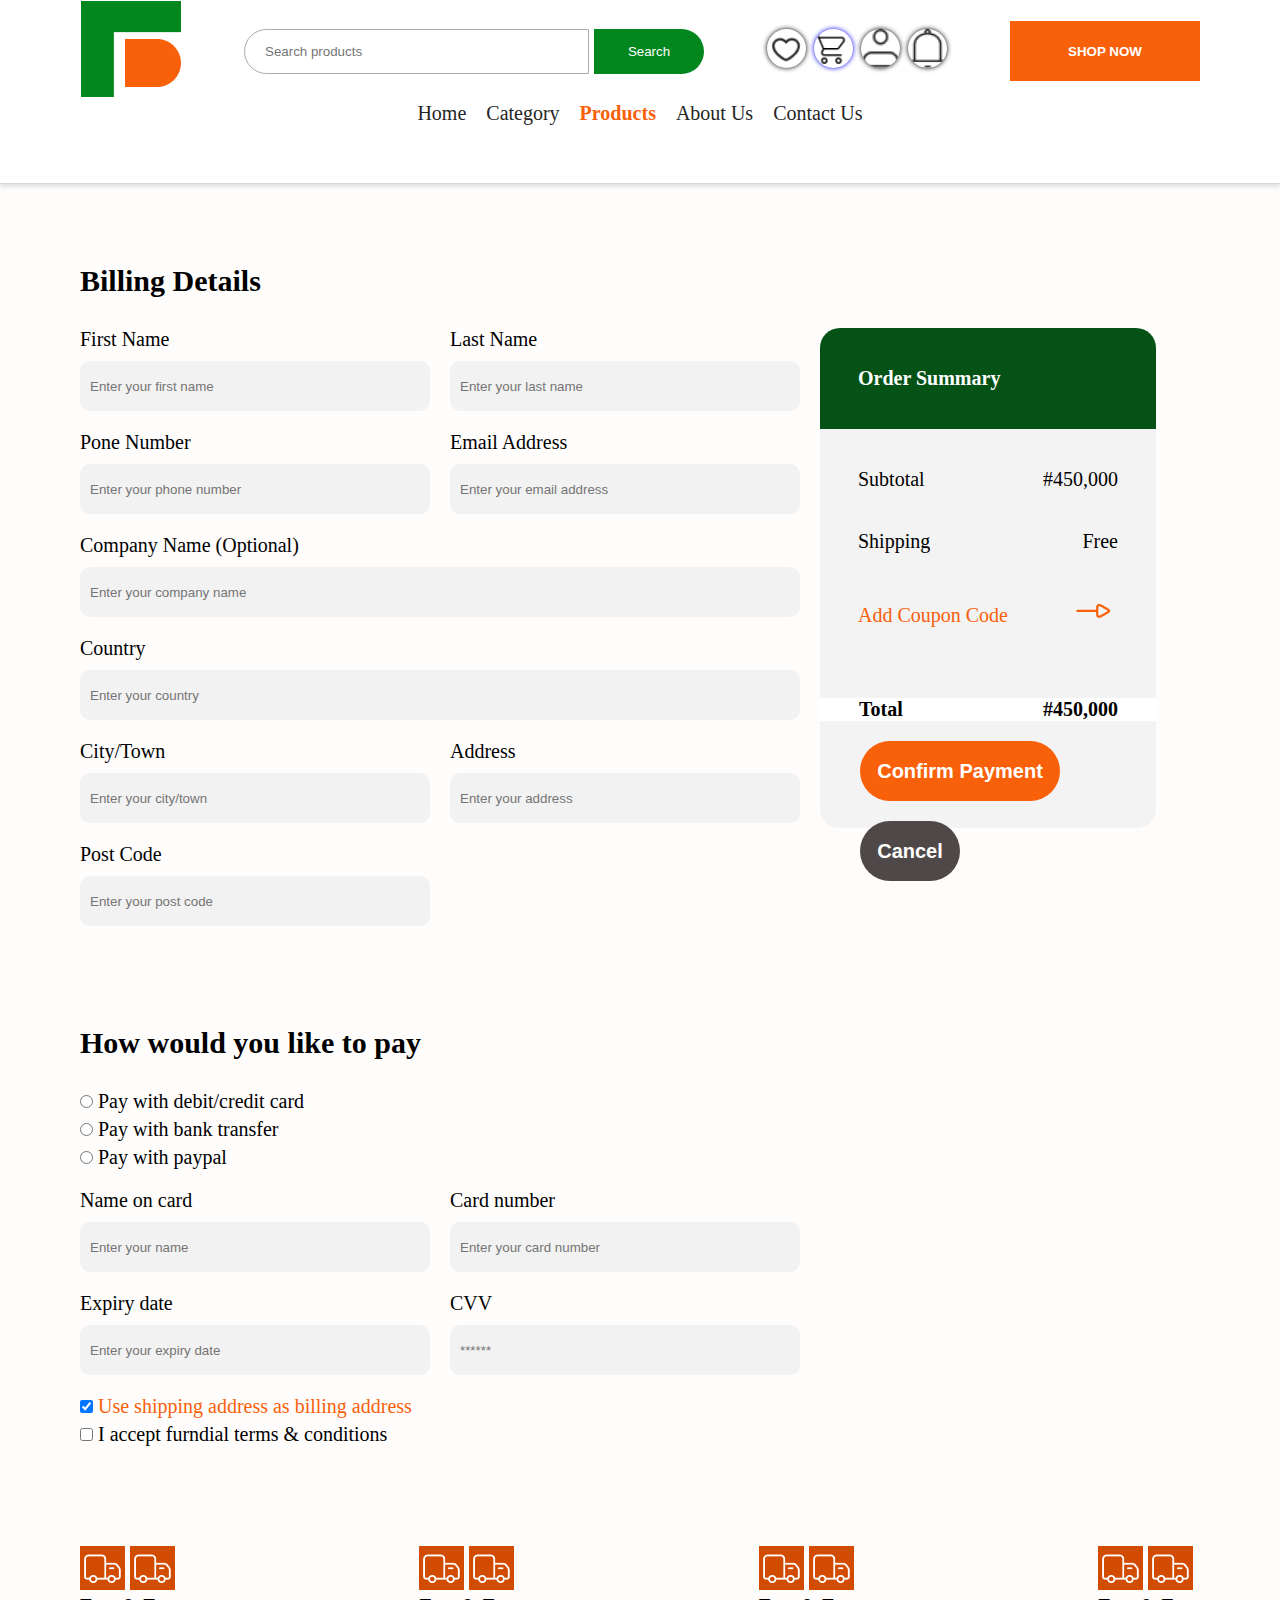
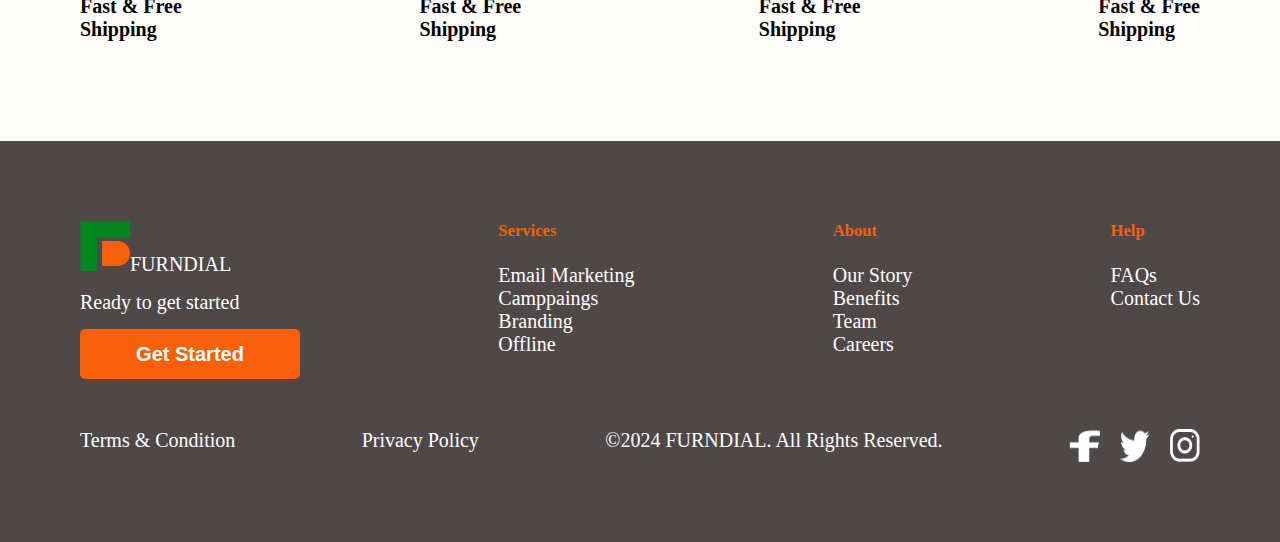
<file: checkout.html>
<!DOCTYPE html>
<html lang="en">
<head>
    <meta charset="UTF-8">
    <meta name="viewport" content="width=device-width, initial-scale=1">
    <meta name="Authr" content="This is the official website of Furndial">
    <link rel="icon" href="./images/Group 2.png">
    <link rel="stylesheet" href="style.css">
    <title>Checkout page</title>
    <!-- <link href="https://cdn.jsdelivr.net/npm/bootstrap@5.2.3/dist/css/bootstrap.min.css" rel="stylesheet" integrity="sha384-rbsA2VBKQhggwzxH7pPCaAqO46MgnOM80zW1RWuH61DGLwZJEdK2Kadq2F9CUG65" crossorigin="anonymous"> -->
</head>

<body>
    <header id="header-container">
       
        <nav class="nav-bar">
            <div class="navbar-content">
                <a href="./index.html"><img src="./images/Group 2.png" alt="logo"></a>
                <form class="search-form" action="./product.html">
                    <input type="search" name="search products" id="search-btn" placeholder="Search products">
                    <button>Search</button>
                </form>
                <div class="icon-container">
                    <img src="./images/Group 2227.png" alt="favorite">
                    <a class="cart-button" href="./cart.html"><img src="./images/mdi_cart.png" alt="cart"></a>
                    <img src="./images/Group.png" alt="profile">
                    <img src="./images/Group1.png" alt="notification">
                </div>
                <a href="/product.html"><button type="button" class="shop">SHOP NOW</button></a>

                <img  class="menu-icon" src="./images/hamburgerMenu.png" alt="menu icon" id="menu-click">
            </div>

            <div class="nav-link">
                <ul>
                    <li><a href="./index.html">Home</a></li>
                    <li><a href="">Category</a></li>
                    <li><a style="color: #F9600A;" href="./product.html"><b>Products</b></a></li>
                    <li><a href="">About Us</a></li>
                    <li><a href="">Contact Us</a></li>
                </ul>
            </div>
        </nav>
    </header>
    
    <div class="billing-head"><h2>Billing Details</h2></div>
    <div class="checkout-container">
        <div class="billing-container">
            <div class="form-gp1">
                <div>
                    <label for="firstname">First Name</label><br>
                    <input type="text" placeholder="Enter your first name">
                </div>
                <div>
                    <label for="lastname">Last Name</label><br>
                    <input type="text" placeholder="Enter your last name">
                </div>
            </div>
            <div class="form-gp2">
                <div>
                    <label for="phone no">Pone Number</label><br>
                    <input type="text" placeholder="Enter your phone number">
                </div>
                <div>
                    <label for="email">Email Address</label><br>
                    <input type="text" placeholder="Enter your email address">
                </div>
            </div>

            <div class="form-gp3">
                <div>
                    <label for="comp name">Company Name (Optional)</label><br>
                    <input type="text" placeholder="Enter your company name">
                </div>
            </div>
            <div class="form-gp4">
                <div>
                    <label for="country name">Country</label><br>
                    <input type="text" placeholder="Enter your country">
                </div>
            </div>

            <div class="form-gp5">
                <div>
                    <label for="city">City/Town</label><br>
                    <input type="text" placeholder="Enter your city/town">
                </div>
                <div>
                    <label for="address">Address</label><br>
                    <input type="text" placeholder="Enter your address">
                </div>
            </div>

            <div class="form-gp6">
                <div>
                    <label for="postal code">Post Code</label><br>
                    <input type="text" placeholder="Enter your post code">
                </div>
            </div>         
        </div>

        <div class="order-summary2">
            <div class="summary-head">
                <p> Order Summary</p>
            </div>

            <div class="summary-body">
                <p>Subtotal</p>
                <p>#450,000</p>
            </div>
            <div class="summary-body">
                <p>Shipping</p>
                <p>Free</p>
            </div>
            <div class="summary-body2">
                <p>Add Coupon Code</p>
                 <img src="./images/hugeicons_arrow-right-06.png" alt="">
                
            </div>
            <div class="summary-body-total2">
                <p>Total</p>
                <p>#450,000</p>
            </div>
            <div class="confirm-payment">
                <a class="confirm" href="./confirm.html"><button>Confirm Payment</button></a>
            <a class="cancel" href="./cart.html"><button>Cancel</button></a>
            </div>
        </div>
    </div>
    
    <div class="payment-head"><h2>How would you like to pay</h2></div>   
    <div class="payment-container">
        <div class="payment-option">
            <form action="">
                <input type="radio" name="debit/credit" id="radio-btn">
                <label for="category option">Pay with debit/credit card</label>
            </form>
            <form action="">
                <input type="radio" name="bnk tf" id="radio-btn">
                <label for="category option">Pay with bank transfer</label>
            </form>
            <form action="">
                <input type="radio" name="paypal" id="radio-btn">
                <label for="category option">Pay with paypal</label>
            </form>
        </div>

        <div class="payment-form">
            <div class="payment-form-gp1">
                <div>
                    <form action="">
                        <label for="name">Name on card</label><br>
                        <input type="text" placeholder="Enter your name">
                    </form>
                </div>
                <div>
                    <form action="">
                        <label for="card no">Card number</label><br>
                        <input type="text" placeholder="Enter your card number">
                    </form>
                </div>
            </div>

            <div class="payment-form-gp2">
                <div>
                    <form action="">
                        <label for="exp date">Expiry date</label><br>
                        <input type="text" placeholder="Enter your expiry date">
                    </form>
                </div>
                <div>
                    <form action="">
                        <label for="cvv">CVV</label><br>
                        <input type="text" placeholder="******">
                    </form>
                </div>
            </div>
        </div>
        
        <div class="checkboxes">
            <form action="">
                <input type="checkbox" checked name="billing" id="checkbox-btn">
                <label for="billing address">Use shipping address as billing address</label>
            </form>
            <form action="">
                <input type="checkbox" name="t&c" id="checkbox-btn">
                <label for="t&c">I accept furndial terms & conditions</label>
            </form>
        </div>
    </div>

    <div class="feature-container">
        <div>
            <img class="icon1" src="./images/circum_delivery-truck.png" alt=""> 
            <img class="icon2" src="./images/circum_delivery-truck.png" alt=""> 
            <h4>Fast & Free <br>Shipping
            </h4>     
        </div>
        <div>
            <img class="icon1" src="./images/circum_delivery-truck.png" alt=""> 
            <img class="icon2" src="./images/circum_delivery-truck.png" alt=""> 
            <h4>Fast & Free <br>Shipping
            </h4>     
        </div>
        <div>
            <img class="icon1" src="./images/circum_delivery-truck.png" alt=""> 
            <img class="icon2" src="./images/circum_delivery-truck.png" alt=""> 
            <h4>Fast & Free <br>Shipping
            </h4>     
        </div>
        <div>
            <img class="icon1" src="./images/circum_delivery-truck.png" alt=""> 
            <img class="icon2" src="./images/circum_delivery-truck.png" alt=""> 
            <h4>Fast & Free <br>Shipping
            </h4>     
        </div>
    </div>


    <footer class="footer-container">
        <div class="footer-content">
            <div class="get-started">
                <span><img src="./images/Group 2.png" alt="logo">FURNDIAL</span>
            <P>Ready to get started</P>
            <button>Get Started</button>
            </div>

            <div class="footer-service">
                <h5>Services</h5><br>
                <p>Email Marketing</p>
                <p>Camppaings</p>
                <p>Branding</p>
                <p>Offline</p>
            </div>
            <div class="footer-about">
                <h5>About</h5><br>
                <p>Our Story</p>
                <p>Benefits</p>
                <p>Team</p>
                <p>Careers</p>
            </div>
            <div class="footer-help">
                <h5>Help</h5><br>
                <p>FAQs</p>
                <p>Contact Us</p>
            </div>
        </div>
        <div class="terms-condition">
            <span> Terms & Condition </span>     
            <span> Privacy Policy </span>
            <span> &copy;2024 FURNDIAL. All Rights Reserved. </span>
            <div class="social-icon">
                <img src="./images/001-facebook.png" alt="">
                <img src="./images/003-twitter.png" alt="">
                <img src="./images/004-instagram.png" alt="">
            </div>   
        </div>
    </footer>
</body>
</html>
</file>
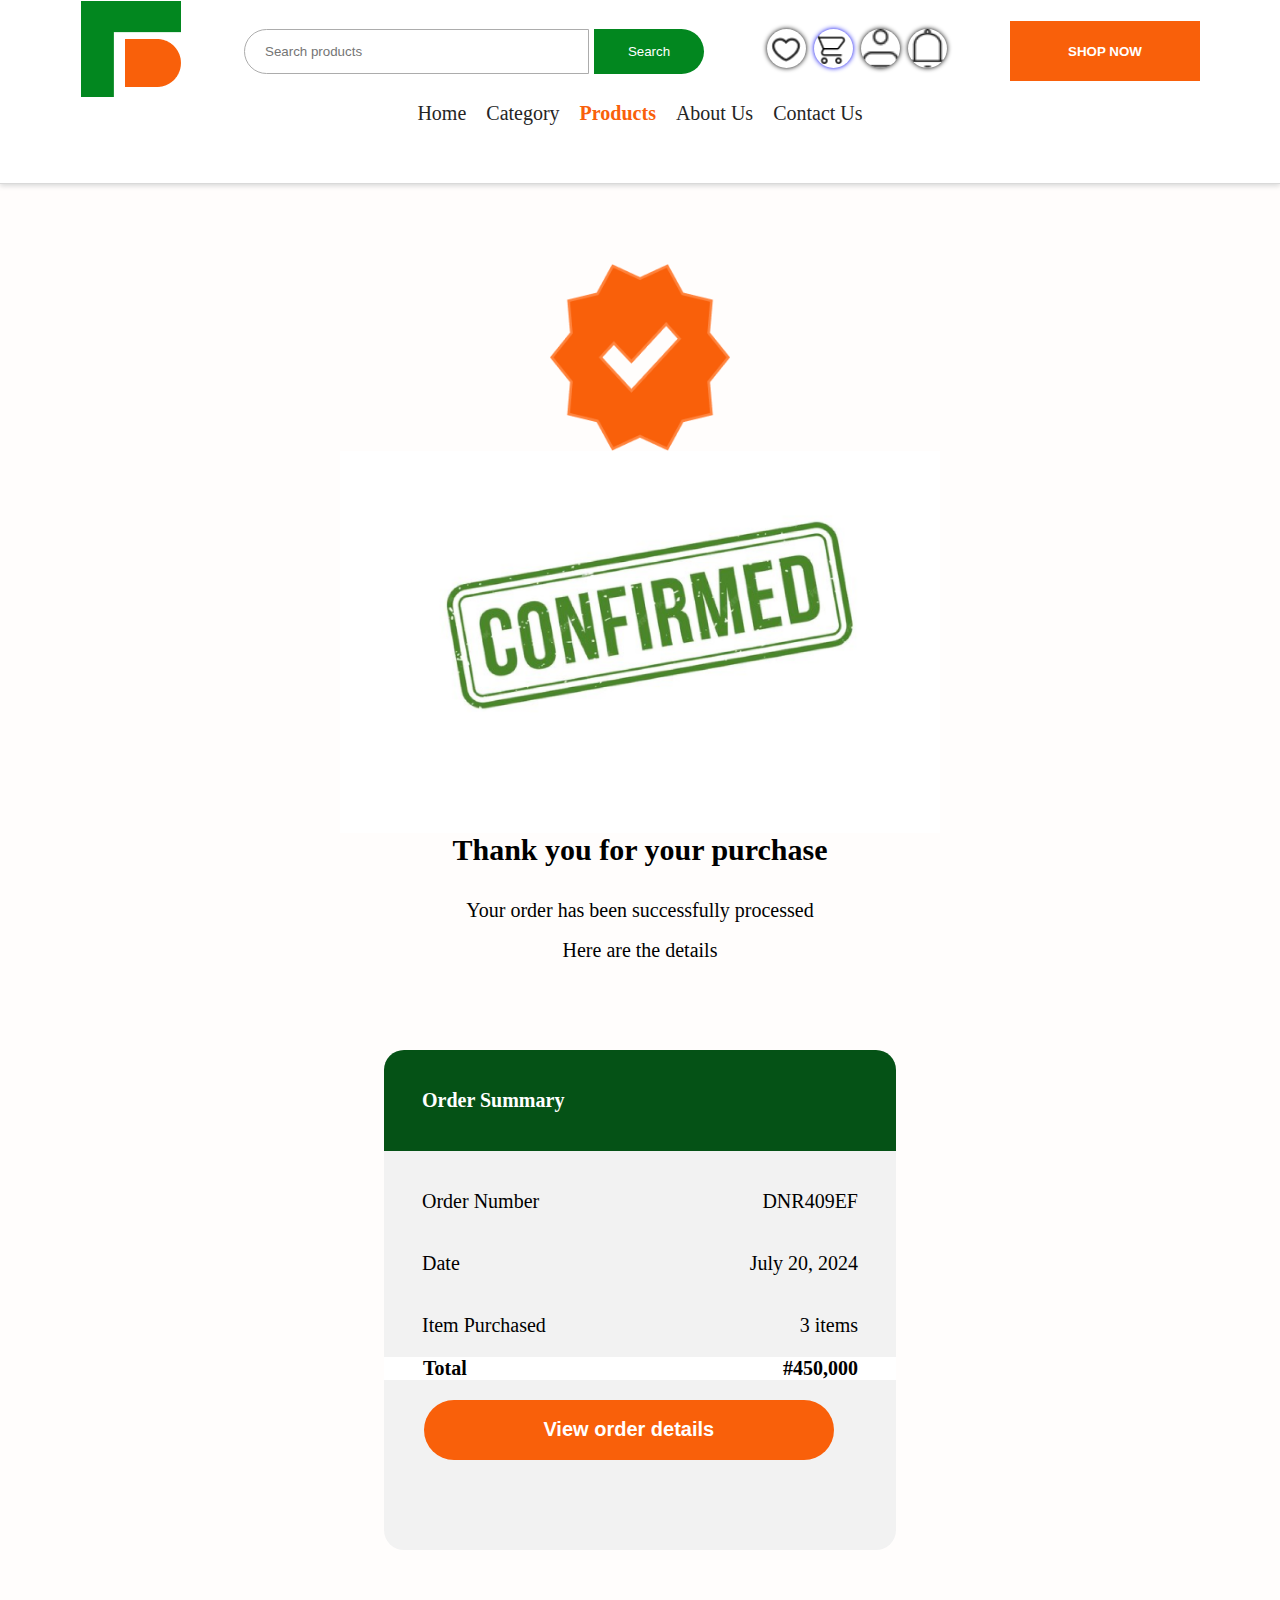
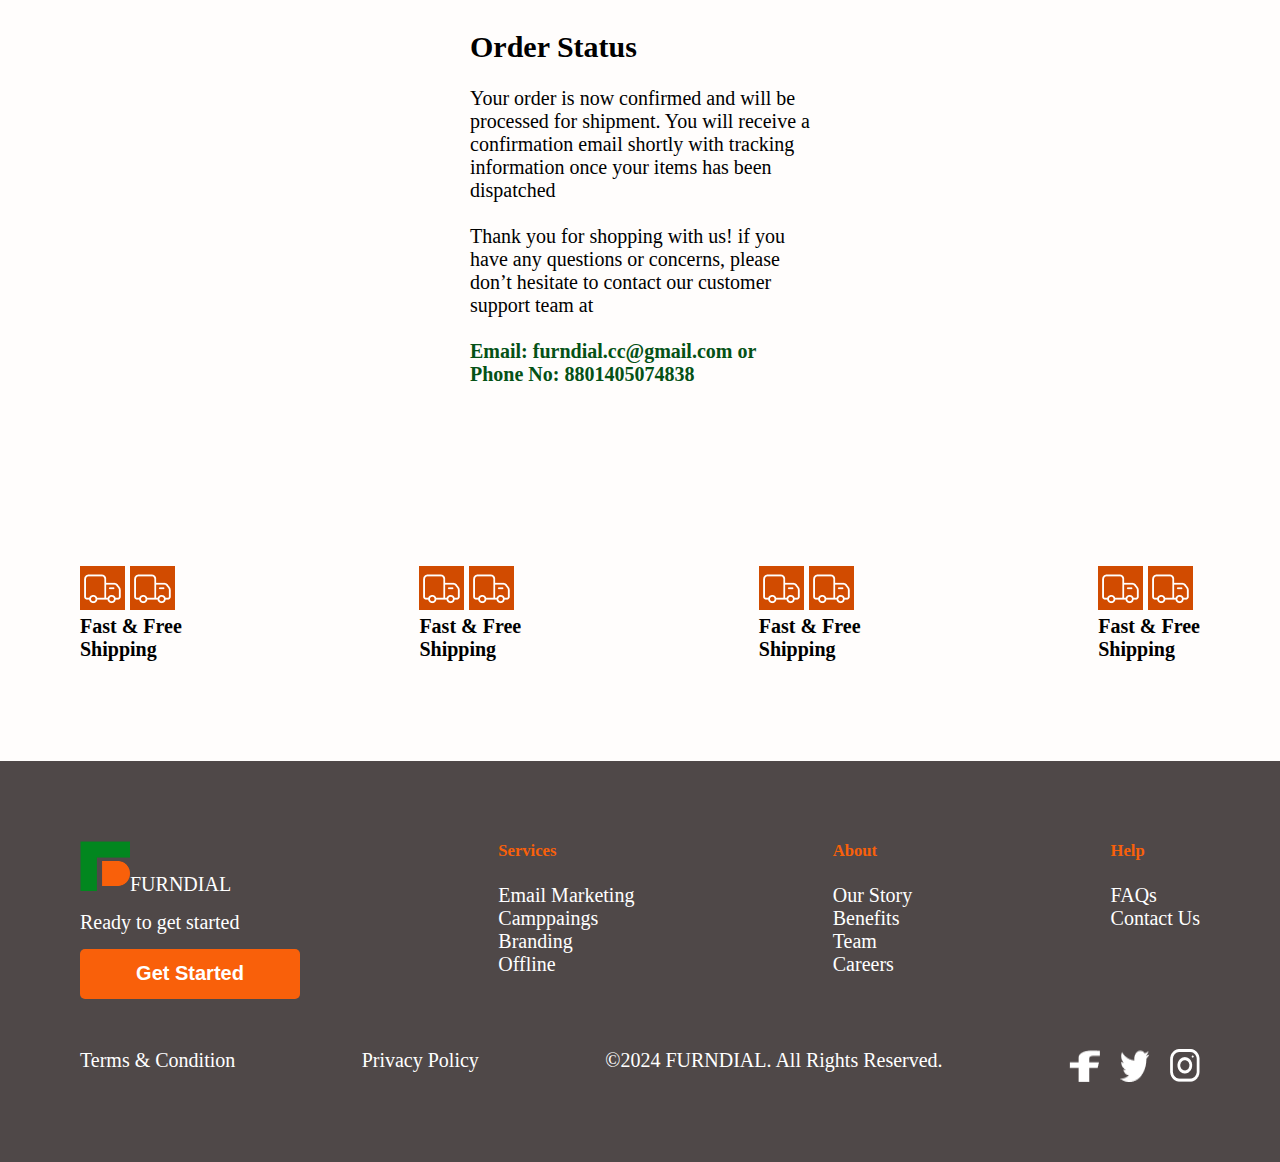
<file: confirm.html>
<!DOCTYPE html>
<html lang="en">
<head>
    <meta charset="UTF-8">
    <meta name="viewport" content="width=device-width, initial-scale=1">
    <meta name="Authr" content="This is the official website of Furndial">
    <link rel="icon" href="./images/Group 2.png">
    <link rel="stylesheet" href="style.css">
    <title>order confirmed page</title>
    <!-- <link href="https://cdn.jsdelivr.net/npm/bootstrap@5.2.3/dist/css/bootstrap.min.css" rel="stylesheet" integrity="sha384-rbsA2VBKQhggwzxH7pPCaAqO46MgnOM80zW1RWuH61DGLwZJEdK2Kadq2F9CUG65" crossorigin="anonymous"> -->
</head>
<body>
    <header id="header-container">
       
        <nav class="nav-bar">
            <div class="navbar-content">
                <a href="./index.html"><img src="./images/Group 2.png" alt="logo"></a>
                <form class="search-form" action="./product.html">
                    <input type="search" name="search products" id="search-btn" placeholder="Search products">
                    <button>Search</button>
                </form>
                <div class="icon-container">
                    <img src="./images/Group 2227.png" alt="favorite">
                    <a class="cart-button" href="./cart.html"><img src="./images/mdi_cart.png" alt="cart"></a>
                    <img src="./images/Group.png" alt="profile">
                    <img src="./images/Group1.png" alt="notification">
                </div>
                <a href="/product.html"><button type="button" class="shop">SHOP NOW</button></a>

                <img  class="menu-icon" src="./images/hamburgerMenu.png" alt="menu icon" id="menu-click">
            </div>

            <div class="nav-link">
                <ul>
                    <li><a href="./index.html">Home</a></li>
                    <li><a href="">Category</a></li>
                    <li><a style="color: #F9600A;" href="./product.html"><b>Products</b></a></li>
                    <li><a href="">About Us</a></li>
                    <li><a href="">Contact Us</a></li>
                </ul>
            </div>
        </nav>
    </header>

    <div class="confirmed-text">
        <img src="./images/Vector1.png" alt="confirmed icon">
        <img src="./images/confirmed 1.png" alt="confirmed image">
        <h2>Thank you for your purchase</h2><br>
        <p>Your order has been successfully processed</p>
        <p>Here are the details</p>
    </div>

    <div class="order-summary3">
        <div class="summary-head">
            <p> Order Summary</p>
        </div>

        <div class="summary-body">
            <p>Order Number</p>
            <p>DNR409EF</p>
        </div>
        <div class="summary-body">
            <p>Date</p>
            <p>July 20, 2024</p>
        </div>
        <div class="summary-body">
            <p>Item Purchased</p>
            <p>3 items</p>
        </div>

        <div class="summary-body-total2">
            <p>Total</p>
            <p>#450,000</p>
        </div>
        <a href="./checkout.html"><button>View order details</button></a>
    </div>   

    <div class="order-status">
        <h2>Order Status</h2><br>
    <p>Your order is now confirmed and will be processed for shipment. You will receive a
        confirmation email shortly with tracking information once your items has been 
        dispatched</p><br>
    <p>Thank you for shopping with us! if you have any questions or concerns, please don’t hesitate
        to contact our customer support team at</p><br>
    <p>Email: furndial.cc@gmail.com or</p>
    <p>Phone No: 8801405074838</p>

    </div>
    <div class="feature-container">
        <div>
            <img class="icon1" src="./images/circum_delivery-truck.png" alt=""> 
            <img class="icon2" src="./images/circum_delivery-truck.png" alt=""> 
            <h4>Fast & Free <br>Shipping
            </h4>     
        </div>
        <div>
            <img class="icon1" src="./images/circum_delivery-truck.png" alt=""> 
            <img class="icon2" src="./images/circum_delivery-truck.png" alt=""> 
            <h4>Fast & Free <br>Shipping
            </h4>     
        </div>
        <div>
            <img class="icon1" src="./images/circum_delivery-truck.png" alt=""> 
            <img class="icon2" src="./images/circum_delivery-truck.png" alt=""> 
            <h4>Fast & Free <br>Shipping
            </h4>     
        </div>
        <div>
            <img class="icon1" src="./images/circum_delivery-truck.png" alt=""> 
            <img class="icon2" src="./images/circum_delivery-truck.png" alt=""> 
            <h4>Fast & Free <br>Shipping
            </h4>     
        </div>
    </div>


    <footer class="footer-container">
        <div class="footer-content">
            <div class="get-started">
                <span><img src="./images/Group 2.png" alt="logo">FURNDIAL</span>
            <P>Ready to get started</P>
            <button>Get Started</button>
            </div>

            <div class="footer-service">
                <h5>Services</h5><br>
                <p>Email Marketing</p>
                <p>Camppaings</p>
                <p>Branding</p>
                <p>Offline</p>
            </div>
            <div class="footer-about">
                <h5>About</h5><br>
                <p>Our Story</p>
                <p>Benefits</p>
                <p>Team</p>
                <p>Careers</p>
            </div>
            <div class="footer-help">
                <h5>Help</h5><br>
                <p>FAQs</p>
                <p>Contact Us</p>
            </div>
        </div>
        <div class="terms-condition">
            <span> Terms & Condition </span>     
            <span> Privacy Policy </span>
            <span> &copy;2024 FURNDIAL. All Rights Reserved. </span>
            <div class="social-icon">
                <img src="./images/001-facebook.png" alt="">
                <img src="./images/003-twitter.png" alt="">
                <img src="./images/004-instagram.png" alt="">
            </div>   
        </div>
    </footer>
</body>
</html>
</file>
<file: style.css>
* {
    margin: 0;
    padding: 0;
    box-sizing: border-box;
}

html {
    font-size: 62.5%;
}


body {
    background-color: #fffdfc ;
    font-family: 'Times New Roman', Times, serif;
    font-size: 2rem;
    /* margin: 0 8rem 0 8rem; */
}

/* Desktop screen */

/* homepage */

/* header and main */
    header {
        width: 100vw;
        height: 184px;
        border-bottom: 1px solid #d9d9d9;
        background-color: #fff;
        box-shadow: 0 2px 5px #d9d9d9;
        position:sticky top;
    }

    .search-form input{
        width: 345px;
        height: 45px;
        padding: 20px;
        border: 1px solid;
        border-top-left-radius: 50px;
        border-bottom-left-radius: 50px;
        border-color: #acacac;
    }

    .search-form button{
        width: 110px;
        height: 45px;
        background-color: #02871F;
        color: #fff;
        border: none;
        border-top-right-radius: 50px;
        border-bottom-right-radius: 50px;
    }

    .icon-container{
        display: flex;
        gap: 8px;
    }

    .shop{
        width: 190px;
        height: 60px;
        color: #fff;
        background-color: #F9600A;
        font-weight: 700;
        border: none;
    }

    .icon-container img{
        width: 39px;
        height: 39px;
        background-color: #fff;
        border-radius: 100%;
        box-shadow: 0 0 5px;
    }

    
     .menu-icon{
        display: none;
    }

    .menu-content {
        display: none;
        position: absolute;
        background-color: #f9f9f9;
        padding: 20px;
        border: 1px solid #ddd;
        width: 200px;
    }

    .picture-container{
        position: relative;
        
    }

    .hero-banner {
        /* position: absolute; */
        width: 100vw;
        height: 832px;
        object-fit: cover;
        
    }

    .hero-text{
        position: absolute;
        text-align: center;
        top: 8rem;
        color: #252525;
        left: 20%;
        padding: 50px;
    }

    .hero-text span{
        font-weight: 900;
        color: #F9600A;
        font-size: 3rem;
    }

    .navbar-content {
        display: flex;
        justify-content: space-between;
        align-items: center;
        margin-bottom: 2rem;
        margin: 0 80px 0 80px;
        

    }

    .nav-link ul,li{
        display: flex;
        gap: 2rem;
        justify-content: center;
    }

    .nav-link li :focus{
        font-weight: bold;
        color: #F9600A;
    }

    .nav-link a{
        text-decoration-line: none;
        color: #252525;
    }

    .nav-link a:hover{
        text-decoration-line: underline;
    }

    /* features */

    .feature-container{
        display: block;
        display: flex;
        justify-content: space-between;
        margin: 100px 80px;
    }

    .feature-container img{
        background-color: #D14B00;
    }

    /* collection*/

    .collection-head{
        margin: 0 80px 0 80px;
        display: flex;
        justify-content: space-between;
    }

    .collection-head button{
        width: 190px;
        height: 60px;
        color: #fff;
        background-color: #F9600A;
        font-weight: 700;
        border: none;
        border-radius: 5px;
    }



    .collection-container{
        width: 100%;
        margin: 8rem 80px 0 80px;
        display: grid;
        grid-template-columns: repeat(3, 1fr);
        row-gap: 30px;
        column-gap: 20px;
    }

    .collection-card img{
        width: 290px;
        height: 290px;


    }
    .collection-card{
        width: 360px;
        height: 567px;
        display: flex;
        flex-direction: column;
        justify-content: space-between;
        width: 100%;
        background-color: #f2f2f2;
        border-radius: 20px;
        padding: 29px 32px;
    }

    .card-header p:first-child{
        background-color: #fff;
        width: 100px;
        padding: 5px;
        border-radius: 10px;

    } 

    .card-footer img{
        background-color: #fff;
        border-radius: 100%;
        width: 44px;
        height: 48px;
        padding: 8px;
    }
    
    .card-header, .card-footer{
        display: flex;
        justify-content: space-between;
    }

    /* our growth */

    .our-growth{
        margin: 100px 80px 0 80px;
        display: flex;
        justify-content: space-between;
        align-items: center;
        text-align: center;
    }

    .our-growth span{
        color: #F9600A;
        font-weight:bolder;
        font-size: x-large;
    }


    /* offer */

    .offer-container{
        width: 100%;
        margin: 100px 80px 0 80px;
        display: flex;
        gap: 20px;
    }

    .exclusive-offer{
        display: flex;
        flex-direction: column;
        gap: 20px;
        width: 50%;
        height: 430px;
        background-image: url(./images/pexels-fotoaibe-1571463.jpg);
        background-size: cover;  
        padding: 60px 30px;  
        border-radius: 20px;  
        color: #fff; 
    }

    .regular-offer{
        display: flex;
        flex-direction: column;
        gap: 20px;
        background-color: #f2f2f2;
        width: 50%;
        height: 430px;
        background-size: cover;  
        padding: 60px 30px;  
        border-radius: 20px;
    }

    .exclusive-offer button{
        width: 200px;
        height: 60px;
        border-radius: 50px;
        border: none;
        background-color: #F9600A;
        color: #fff;
        font-size: 2rem;
        font-weight: 700;
    }

    .regular-offer button{
        width: 200px;
        height: 60px;
        border-radius: 50px;
        border: none;
        background-color:#02871F;
        color: #fff;
        font-size: 2rem;
        font-weight: 700;
    }

    /* interior */

    .interior{
        width: 100vw;
        margin: 100px 80px;
        display: flex;
        gap: 60px;
        overflow: auto;
    }

    .interior-text{
        display: flex;
        flex-direction: column;
        gap: 30px;
        width: 30%;
    }

    .interior-text h2{
        line-height: 2;
    }

    .interior-text button{
        width: 190px;
        height: 60px;
        color: #fff;
        background-color: #F9600A;
        font-weight: 700;
        border: none;
        border-radius: 5px;
    }

    .interior-image{
        display: grid;
        grid-template-columns: repeat(2, 1fr);
        width: 60%;
        row-gap: 10px;
        column-gap: 20px;
    }

    .interior-image img{
        width: 100%;
        height: 500px;

    }

    .interior-image img:first-of-type{
        width: 100%;
        height: 400px;
        margin-top: 40px;
    }

    .interior-image img:last-of-type{
        width: 80%;
        height: 400px;
        margin-top: 30px;
    }

    /* testimonial */

    .testimonial{
        margin: 80px;
    }

    .testimonial-title {
        display: flex;
        justify-content: space-between;       
    }

    .carousel img:first-child{
        border: 1px solid #d9d9d9;
        border-radius: 20px;
        height: 45px;
        width: 80px;
    }

    .carousel img:last-child{
        border: 1px solid #d9d9d9;
        border-radius: 20px;
        height: 45px;
        width: 80px;
        background-color: #F9600A;
    }

    .testimonial-container{
        display: flex;
        gap: 20px;
        margin-top: 40px;
        width: 100%;
    }

    .testimonial-card{
        display: flex;
        gap: 20px;
        background-color: #025E16;
        width: 70%;
        height: 674px;
        border-radius: 20px;
        padding: 25px;
    }

    .testimonial-card img{
        width: 835px;
        height: 624px;
    }

    .testimonial-text{
        padding: 30px;
        margin-top: 100px;
        color: #fff;
    }

    .testimonial-text2{
        padding: 30px;
        margin-top: 100px;
        color: #252525;
    }

    .testimonial-card2{
        display: flex;
        gap: 20px;
        background-color: #f2f2f2;
        width: 70%;
        height: 674px;
        border-radius: 20px;
        padding: 25px;
        overflow: inherit;
    }

    .subscription-container{
        display: flex;
        flex-direction: column;
        gap: 20px;
        text-align: center;
        padding: 40px;
    }
    .subscription-container input{
        width: 550px;
        height: 90px;
        padding: 30px;
        border-radius: 10px;
        border: 1px solid;
        border-color: #acacac;    
    }

    .subscription-container button{
        width: 190px;
        height: 90px;
        color: #fff;
        background-color: #F9600A;
        font-weight: 700;
        border: none;
        border-radius: 5px;
        font-size: 2rem;
    }

    /* footer */

    .footer-container{
        padding: 80px;
        display: flex;
        flex-direction: column;
        gap: 50px;
        background-color: #4F4848;
        color: #fff;
    }

    .footer-content{
        display: flex;
        justify-content: space-between;
    }
    .footer-content h5{
        color: #F9600A;
    }

    .get-started{
        display: flex;
        flex-direction: column;
        gap: 15px;
    }

    .get-started img{
        width: 50px;
        height: 50px;
    }


    .footer-content button{
        width: 220px;
        height: 50px;
        color: #fff;
        background-color: #F9600A;
        font-weight: 700;
        border: none;
        border-radius: 5px;
        font-size: 2rem; 
    }

    .terms-condition{
        text-align: center;
        display: flex;
        justify-content: space-between;
    }

    .social-icon{
        display: flex;
        gap: 20px;
    }


    /* Product page */
    .product-text{
        margin: 80px;
        display: flex;
        gap: 190px;
        align-items: center;
    }

    .product-container{
        margin: 80px;
        width: 100%;
        display: grid;
        grid-template-columns: repeat(3, 1fr);
        row-gap: 30px;
        column-gap: 20px;
    }

    .filter-container{
        display: flex;
        flex-direction: column;
        gap: 30px;
    }

    .category-container{
        display: flex;
        flex-direction: column;
        border: 1px solid #d9d9d9;
        border-radius: 20px;
        padding: 20px;
    }

    .category-head{
        display: flex;
        justify-content: space-between;
        align-items: center;
    }

    .category-option{
        display: flex;
        flex-direction: column;
        gap: 10px;
    }

    .category-option form{
        border: 1px solid #d9d9d9;
        border-radius: 20px;
        width: 140px;
        height: 48px;
        align-content: center;
        padding: 10px;
    }


    .price-container{
        display: flex;
        flex-direction: column;
        gap: 10px;
        border: 1px solid #d9d9d9;
        border-radius: 20px;
        padding: 20px;
    }

    .progress-bar{
        width: 100%;
        height: 10px;
        background-color: #d9d9d9;
        border-radius: 10px;
        overflow: hidden;
    }

    .progress-bar-fill{
        width: 0;
        height: 100%;
        background-color: #F9600A;
        border-radius: 10px;
        transition: width 0.5s ease-in-out;
    }

    

    .martial-container{
        display: flex;
        flex-direction: column;
        gap: 10px;
        border: 1px solid #d9d9d9;
        border-radius: 20px;
        padding: 20px;
    }

    .martial-option{
        display: grid;
        grid-template-columns: repeat(2, 1fr);
        gap: 10px;
    }


    .martial-container form{
        border: 1px solid #d9d9d9;
        border-radius: 20px;
        width: 140px;
        height: 48px;
        align-content: center;
        padding: 10px;
    }

    .Color-container{
        display: flex;
        flex-direction: column;
        gap: 10px;
        border: 1px solid #d9d9d9;
        border-radius: 20px;
        padding: 20px;
    }


    .Color-container form{
        border: 1px solid #d9d9d9;
        border-radius: 20px;
        width: 140px;
        height: 48px;
        align-content: center;
        padding: 10px;
    }

    .available-container{
        display: flex;
        flex-direction: column;
        gap: 10px;
        border: 1px solid #d9d9d9;
        border-radius: 20px;
        padding: 20px;
    }


    .available-container form{
        border: 1px solid #d9d9d9;
        border-radius: 20px;
        width: 140px;
        height: 48px;
        align-content: center;
        padding: 10px;
    }

    /* product card */

    .product-card-cont{
        width: 800px;
        display: grid;
        grid-template-columns: repeat(2, 1fr);
        row-gap: 30px;
        column-gap: 20px;
    }

    .product-card{
        background-color: #f2f2f2;
        border-radius: 20px;
        width: 360px;
        height: 567px;
        display: flex;
        flex-direction: column;
        justify-content: space-between;
        width: 100%;
        padding: 29px 32px;
    }

    .product-card img:first-child{
        width: 290px;
        height: 290px;
    }

    .p_card-footer{
        background-color: #025E16;
        padding: 20px;
        border-radius: 20px;
        display: flex;
        flex-direction: row;
        justify-content: space-between;
        color: white;
    }

    .p_card-footer img{
        background-color: #fff;
        border-radius: 100%;
        width: 40px;
        height: 40px;
    }

    .p-carousel{
        display: flex;       
        gap: 30px;
        align-items: center;
        margin-left: 80rem;
    }

    .carou-back{
        display: flex;
        border: 1px solid #d9d9d9;
        border-radius: 30px;
        align-items: center;
        padding: 10px;
        height: 54px;
        align-content: normal;
    }
    
    .carou-front{
        display: flex;
        border: 1px solid #d9d9d9;
        border-radius: 30px;
        align-items: center;
        padding: 10px;
        height: 54px;
        background-color: #FFE2D2;
        align-content: normal;
    }

    /* cart page */

    .cart-container{
        margin: 80px;
        width: 100%;
        display: flex;
        gap: 20px
        ;
    }

    .cart-card-container{
        width: 65%;
        background-color: #f2f2f2;
        border-radius: 20px;
    }

    .cart-head{
        display: flex;
        gap: 280px;
        background-color: #055216;
        border-top-left-radius: 20px;
        border-top-right-radius: 20px;
        padding: 39px 38px;
        color: #fff;
        font-weight: bold;
    }

    .head-content{
        display: flex;
        gap: 130px;
    }

    .cart-body{
        display: flex;
        gap: 180px;
        padding: 39px 38px;
    }

     .body-content img{
        width: 40px;
        height: 40px;
     }

     .body-content{
        display: flex; 
        gap: 120px; 
        align-items: center;
        font-weight: 600;
        
     }

     .cart-body-img {
       display: flex;
       gap: 15px;
       align-items: center;
     }
     .cart-body-img img {
       width: 50px;
       height: 50px;
       background-color: #fff;
       border-radius: 10px;
       padding: 5px;
     }

     .cart-update-carousel{
        display: flex;
        gap: 15px;
        align-items: center;
        background-color: #fff;
        padding: 5px;
        border-radius: 50px;
        font-weight: 500;
     }

     .order-summary{
        width: 20%;
        background-color: #f2f2f2f2;
        border-radius: 20px;
     }

     .summary-head{
        display: flex;
        gap: 280px;
        background-color: #055216;
        border-top-left-radius: 20px;
        border-top-right-radius: 20px;
        padding: 39px 38px;
        color: #fff;
        font-weight: bold;

     }

     .summary-body{

        display: flex;
        justify-content: space-between;
        padding: 39px 38px 0 38px;
        align-items: center;
     }
     .summary-body2{

        display: flex;
        justify-content: space-between;
        padding: 39px 38px;
        align-items: center;
        color: #F9600A;
     }

     .summary-body-total{
        display: flex;
        justify-content: space-between;
        padding:  0 38px 0 39px;
        background-color: #fff;
        font-weight: 600;
     }

     .order-summary button{
        background-color: #F9600A;
        color: #fff;
        border: none;
        margin-top: 20px;
        margin-left: 20px;
        width: 270px;
        height: 60px;
        border-radius: 50px;
        font-weight: bold;
        font-size: 2rem;
     }

     /* checkout page */

     .checkout-container{
        display: flex;
        margin: 0 80px 0 80px;
        gap: 20px;
     }

    .billing-head{
        margin: 80px 80px 30px;
    }     

     .form-gp1, .form-gp2, .form-gp5{
        display: flex;
        gap: 20px;
     }
     .form-gp1 input, .form-gp2 input, .form-gp5 input, .form-gp6 input{
        width: 350px;
        height: 50px;
        background-color: #f2f2f2;
        border-radius: 10px;
        border: none;
        padding: 10px;
        margin-bottom: 20px;
        margin-top: 10px;
     }

     .form-gp3 input , .form-gp4 input{
        width: 720px;
        height: 50px;
        background-color: #f2f2f2;
        border-radius: 10px;
        border: none;
        padding: 10px;
        margin-bottom: 20px;
        margin-top: 10px;
     }

     .order-summary2{
        width: 30%;
        background-color: #f2f2f2f2;
        border-radius: 20px;
        height: 500px;
     }

     .summary-head{
        display: flex;
        gap: 280px;
        background-color: #055216;
        border-top-left-radius: 20px;
        border-top-right-radius: 20px;
        padding: 39px 38px;
        color: #fff;
        font-weight: bold;

     }

     .summary-body2{
        display: flex;
        justify-content: space-between;
        padding: 39px 38px;
        /* align-items: center; */
        color: #F9600A;
     }

     .summary-body-total{
        display: flex;
        justify-content: space-between;
        padding:  0 38px 0 39px;
        background-color: #fff;
        font-weight: 600;
     }

     .confirm button{
        background-color: #F9600A;
        color: #fff;
        border: none;
        margin-top: 20px;
        margin-left: 40px;
        width: 200px;
        height: 60px;
        border-radius: 50px;
        font-weight: bold;
        font-size: 2rem;
     }
     .cancel button{
        background-color: #4F4848;
        color: #fff;
        border: none;
        margin-top: 20px;
        margin-left: 40px;
        width: 100px;
        height: 60px;
        border-radius: 50px;
        font-weight: bold;
        font-size: 2rem;
     }

     .payment-head{
        margin: 80px 80px 30px;
     }

     .payment-container{
        margin: 0 80px 0 80px;
     }

     .payment-option{
        display: flex;
        flex-direction: column;
        gap: 5px;
     }

     .payment-form{
        margin-top: 20px;
     }

     .payment-form-gp1, .payment-form-gp2{
        display: flex;
        gap: 20px;
        
     }
     .payment-form-gp1 input, .payment-form-gp2 input{
        width: 350px;
        height: 50px;
        background-color: #f2f2f2;
        border-radius: 10px;
        border: none;
        padding: 10px;
        margin-bottom: 20px;
        margin-top: 10px;
     }

     .checkboxes{
        display: flex;
        flex-direction: column;
        gap: 5px;
     }

     .checkboxes form:first-of-type{
        color: #F9600A;
     }


     /* confirm page */

      .confirmed-text{
        display: flex;
        flex-direction: column;
        align-items: center;
      }

      .confirmed-text img:first-of-type{
        width: 180px;
        margin-top: 80px;
      }

      .confirmed-text img{
        width: 600px;
      }

      .confirmed-text p{
        line-height: 2;
      }

      .order-summary3{
        background-color: #f2f2f2;
        border-radius: 20px;
        margin: 80px;
        width: 40%;
        height: 500px;
        margin-left: 30%
      }

      .order-summary3 button{
        background-color: #F9600A;
        color: #fff;
        border: none;
        margin-top: 20px;
        margin-left: 40px;
        width: 80%;
        height: 60px;
        border-radius: 50px;
        font-weight: bold;
        font-size: 2rem;
        /* width: 80%;
        margin-left: 60px; */
      }

      .summary-body-total2{
        display: flex;
        justify-content: space-between;
        padding:  0 38px 0 39px;
        background-color: #fff;
        font-weight: 600;
        margin-top: 20px;
     }

     /* order status */

      .order-status{
        padding: 0 470px 80px 470px;
      }

      .order-status p:nth-of-type(3){
        color: #055216;
        font-weight: 600;
      }
      .order-status p:nth-of-type(4){
        color: #055216;
        font-weight: 600;
      }

      /* product details page*/

      .d-carousel{
        display: flex;
        align-items: center;
        margin: 80px 0 30px 80px;
      }

      .d-carousel p{
        color: #F9600A;
      }

      .details-container{
        margin: 0px 80px 80px 80px;
        display: flex;
        gap: 20px;
      }

      .d-picture-container{
        border-radius: 20px;
        width: 50%;
        display: flex;
        flex-direction: column;
        gap: 10px;
      }

      .d-picture-container2{
        border-radius: 20px;
        width: 50%;
        display: flex;
        flex-direction: row;
        gap: 10px;
      }

      .d-picture-container2{
        border-radius: 20px;
        width: 50%;
        display: flex;
      }

      .picture-1{
        background-color: #f2f2f2;
        border-radius: 20px;
        padding: 20px 50px;
        display: flex;
        flex-direction: column;
        gap: 50px;
      }


      .picture-1 img{
        width: 390px;
        align-self: center;   
        
      }

      .picture-2 img, .picture-3 img, .picture-4 img{
        width: 230px;
        background-color: #f2f2f2;
        border-radius: 20px;
        padding: 10px;
      }

      .d-picture-carousel{
        display: flex;
        justify-content: space-between;
        gap: 400px;        
      }

      .d-picture-carousel img{
        width: 48px;        
      }
      .d-picture-carousel img:first-of-type{
       background-color: #fff;   
       width: 100px;
       height: 50px;
       border-radius: 30px;
       padding: 5px;
      }

      .d-picture-carousel img:last-of-type{
        background-color: #F9600A;   
        width: 100px;
        height: 50px;
        border-radius: 30px;
        padding: 5px;
      }



      .detail-discount-text{
        background-color: #f2f2f2;
        color: #F9600A;
        border-radius: 10px;
        height: 50px;
        text-align: center;
        align-content: center;
      }

      .d-text-container{
        width: 50%;
        display: flex;
        flex-direction: column;
        gap: 10px;
      }

      .cart-update-carousel2{
        display: flex;
        width: fit-content;
        gap: 15px;
        align-items: center;
        background-color: #e1e1e1;
        padding: 5px;
        border-radius: 50px;
        font-weight: 500;
     }
     
      .cart-update-carousel2 img{
        width: 30px;   
     }

     .details-cta{
        display: flex;
        gap: 10px;
        
     }

     .details-cta button:first-child{
        border-radius: 20px;
        width: 110px;
        border: none;
        background-color: #F9600A;
        color: #fff;
        font-weight: bold;
     }

     .details-cta button:last-of-type{
        border-radius: 20px;
        width: 110px;
        border: none;
        background-color: #02871F;
        color: #fff;
        font-weight: bold;
     }

     .product-about{
        margin: 0 80px 30px 650px;
        display: flex;
        gap: 10px;
        
     }

     .product-about p{
        border: 1px solid #d9d9d9;
        height: 50px;
        background-color: #f8f8f8;
        align-content: center;
        padding: 10px 15px;
        border-radius: 30px;
     }

     .product-about p:first-of-type{
        border: 1px solid #F9600A;
        color: #F9600A;
        height: 50px;
        align-content: center;
        padding: 10px 15px;
        border-radius: 30px;
     }

     .full-description{
        margin: 0 80px 80px 80px;
     }

     .about-this{
        display: flex;
        flex-direction: column;
        gap: 10px;
        margin: 0 80px 0px 80px;
     }
        
@media(max-width: 768px) {
    header {
        width: 100vw;
        height: 140px;
        border-bottom: 1px solid #d9d9d9;
        background-color: #fff;
        box-shadow: 0 2px 5px #d9d9d9;
        position:sticky top;
    }

    .search-form input{ 
        display: none;
        width: 345px;
        height: 45px;
        padding: 20px;
        border: 1px solid;
        border-top-left-radius: 50px;
        border-bottom-left-radius: 50px;
        border-color: #acacac;
    }

    .search-form button{
        display: none;
        width: 110px;
        height: 45px;
        background-color: #02871F;
        color: #fff;
        border: none;
        border-top-right-radius: 50px;
        border-bottom-right-radius: 50px;
    } */

    .icon-container{
        display: flex;
        gap: 6px;
    }

    .shop{
        width: 100px;
        height: 40px;
        color: #fff;
        background-color: #F9600A;
        font-weight: 600;
        border: none;
    }

    .icon-container img{
        width: 30px;
        height: 30px;
        background-color: #fff;
        border-radius: 100%;
        box-shadow: 0 0 4px;
    }


    .hamburger-menu {
        display: inline-block;
        cursor: pointer;
    }
    
    .menu-icon {
        /* display: visible; */
        width: 100%;
        height: 100%;
        position: relative;
        display: inline-block;
    }
    
    
    /* Style the menu content */
    .menu-content {
        display: none;
        position: absolute;
        background-color: #f9f9f9;
        padding: 20px;
        border: 1px solid #ddd;
        width: 200px;
    }
    
    .menu-content ul {
        list-style: none;
        margin: 0;
        padding: 0;
    }
    
    .menu-content li {
        margin-bottom: 10px;
    }
    
    .menu-content a {
        color: #F9600A;
        text-decoration: none;
    }
    
    /* Show the menu content when the hamburger menu icon is clicked */
    .show-menu-content {
        display: block;

        
    }

    .picture-container{
        position: relative;
        
    }

    .hero-banner {
        /* position: absolute; */
        width: 100%;
        height: 832px;
        object-fit: cover;
        
    }

    .hero-text{
        position: absolute;
        text-align: center;
        top: 8rem;
        color: #252525;
        left: 10%;
        padding: 30px;
    }

    .hero-text span{
        font-weight: 900;
        color: #F9600A;
        font-size: 3rem;
    }

    .navbar-content {
        display: flex;
        justify-content: space-between;
        align-items: center;
        margin: 0 80px 0 80px;
        

    }

    .nav-link ul,li{
        display: none;
    }


    /* features */

    .feature-container{
        display: flex;
        justify-content: space-between;
        margin: 80px 80px;
    }

    .feature-container img{
        background-color: #D14B00;
    }

    /* collection*/

    .collection-head{
        margin: 0 80px 0 80px;
        display: flex;
        justify-content: space-between;
        align-items: center;
    }

    .collection-head button{
        width: 190px;
        height: 60px;
        color: #fff;
        background-color: #F9600A;
        font-weight: 700;
        border: none;
        border-radius: 5px;
    }



    .collection-container{
        width: 100vw;
        margin: 80px 80px 0 80px;
        display: grid;
        grid-template-columns: repeat(2, 1fr);
        row-gap: 20px;
        column-gap: 20px;
    }

    .collection-card img{
        width: 200px;
        height: 200px;


    }
    .collection-card{
        height: 450px; 
        display: flex;
        flex-direction: column;
        justify-content: space-between;
        width: 294px;
        background-color: #f2f2f2;
        border-radius: 20px;
        padding: 29px 32px; 
    }

    .card-header p:first-child{
        background-color: #fff;
        width: 100px;
        padding: 5px;
        border-radius: 10px;

    } 

    .card-footer img{
        background-color: #fff;
        border-radius: 100%;
        width: 44px;
        height: 48px;
        padding: 8px;
    }
    
    .card-header, .card-footer{
        display: flex;
        justify-content: space-between;
    }

    /* our growth */

    .our-growth{
        margin: 100px 80px 0 80px;
        display: flex;
        justify-content: space-between;
        align-items: center;
        text-align: center;
    }

    .our-growth span{
        color: #F9600A;
        font-weight:bolder;
        font-size: x-large;
    }


    /* offer */

    .offer-container{
        width: 100vw;
        margin: 100px 80px 0 80px;
        display: flex;
        gap: 20px;
    }

    .exclusive-offer{
        display: flex;
        flex-direction: column;
        gap: 20px;
        width: 40%;
        height: 430px;
        background-image: url(./images/pexels-fotoaibe-1571463.jpg);
        background-size: cover;  
        padding: 60px 30px;  
        border-radius: 20px;  
        color: #fff; 
    }

    .regular-offer{
        display: flex;
        flex-direction: column;
        gap: 20px;
        background-color: #f2f2f2;
        width: 40%;
        height: 430px;
        background-size: cover;  
        padding: 60px 30px;  
        border-radius: 20px;
    }

    .exclusive-offer button{
        width: 180px;
        height: 60px;
        border-radius: 50px;
        border: none;
        background-color: #F9600A;
        color: #fff;
        font-size: 2rem;
        font-weight: 700;
    }

    .regular-offer button{
        width: 180px;
        height: 60px;
        border-radius: 50px;
        border: none;
        background-color:#02871F;
        color: #fff;
        font-size: 2rem;
        font-weight: 700;
    }

    /* interior */

    .interior{
        width: 100vw;
        margin: 100px 80px;
        display: flex;
        gap: 40px;
        overflow: auto;
    }

    .interior-text{
        display: flex;
        flex-direction: column;
        gap: 30px;
        width: 30%;
    }

    .interior-text h2{
        line-height: 1.5;
    }

    .interior-text button{
        width: 190px;
        height: 60px;
        color: #fff;
        background-color: #F9600A;
        font-weight: 700;
        border: none;
        border-radius: 5px;
        font-size: 2rem;
    }

    .interior-image{
        display: grid;
        grid-template-columns: repeat(2, 1fr);
        width:70%;
        row-gap: 10px;
        column-gap: 20px;
    }

    .interior-image img{
        width: 300px;
        height: 400px;

    }

    .interior-image img:first-of-type{
        width: 300px;
        height: 300px;
        margin-top: 50px;
    }
    .interior-image img:nth-of-type(2 ){
        width: 300px;
        height: 300px;
        margin-top: 50px;
    }

    .interior-image img:last-of-type{
        width: 300px;
        height: 400px;
        margin-top: 30px;
    }

    /* testimonial */

    .testimonial{
        margin: 80px;
    }

    .testimonial-title {
        display: flex;
        justify-content: space-between;       
    }

    .carousel img:first-child{
        border: 1px solid #d9d9d9;
        border-radius: 20px;
        height: 45px;
        width: 80px;
    }

    .carousel img:last-child{
        border: 1px solid #d9d9d9;
        border-radius: 20px;
        height: 45px;
        width: 80px;
        background-color: #F9600A;
    }

    .testimonial-container{
        display: flex;
        gap: 20px;
        margin-top: 40px;
        width: 100%;
    }

    .testimonial-card{
        display: flex;
        gap: 20px;
        background-color: #025E16;
        width: 580px;
        height: 500px;
        border-radius: 20px;
        padding: 25px;
    }

    .testimonial-card img{
        width: 500px;
        height: 450px;
    }

    .testimonial-text{
        padding: 30px;
        margin-top: 60px;
        color: #fff;
    }

    .testimonial-text2{
        padding: 30px;
        margin-top: 100px;
        color: #252525;
    }

    .testimonial-card2{
        overflow-x: hidden;
        display: flex;
        gap: 20px;
        background-color: #f2f2f2;
        width: 600px;
        height: 500px;
        border-radius: 20px;
        padding: 25px;
        overflow: inherit;
    }

    .subscription-container{
        display: flex;
        flex-direction: column;
        gap: 20px;
        text-align: center;
        padding: 50px;
    }
    .subscription-container input{
        width: 350px;
        height: 90px;
        padding: 30px;
        border-radius: 10px;
        border: 1px solid;
        border-color: #acacac;    
    }

    .subscription-container button{
        width: 190px;
        height: 90px;
        color: #fff;
        background-color: #F9600A;
        font-weight: 700;
        border: none;
        border-radius: 5px;
        font-size: 2rem;
    }

    /* footer */

    .footer-container{
        padding: 80px;
        display: flex;
        flex-direction: column;
        gap: 50px;
        background-color: #4F4848;
        color: #fff;
    }

    .footer-content{
        display: flex;
        justify-content: space-between;
        font-size: 1.5rem;
    }
    .footer-content h5{
        color: #F9600A;
    }

    .get-started{
        display: flex;
        flex-direction: column;
        gap: 15px;
    }

    .get-started img{
        width: 50px;
        height: 50px;
    }


    .footer-content button{
        width: 150px;
        height: 50px;
        color: #fff;
        background-color: #F9600A;
        font-weight: 700;
        border: none;
        border-radius: 5px;
        font-size: 2rem; 
    }

    .terms-condition{
        text-align: center;
        display: flex;
        justify-content: space-between;
        font-size: 1.5rem;
    }

    .social-icon{
        display: flex;
        gap: 20px;
    }


    /* Product page */
    .product-text{
        margin: 80px;
        display: flex;
        gap: 190px;
        align-items: center;
    }

    .product-container{
        margin: 80px;
        width: 100%;
        display: grid;
        grid-template-columns: repeat(2, 1fr);
        row-gap: 30px;
        column-gap: 20px;
    }

    .filter-container{
        display: flex;
        flex-direction: column;
        gap: 30px;
    }

    .category-container{
        display: flex;
        flex-direction: column;
        border: 1px solid #d9d9d9;
        border-radius: 20px;
        padding: 20px;
    }

    .category-head{
        display: flex;
        justify-content: space-between;
        align-items: center;
    }

    .category-option{
        display: flex;
        flex-direction: column;
        gap: 10px;
    }

    .category-option form{
        border: 1px solid #d9d9d9;
        border-radius: 20px;
        width: 140px;
        height: 48px;
        align-content: center;
        padding: 10px;
    }


    .price-container{
        display: flex;
        flex-direction: column;
        gap: 10px;
        border: 1px solid #d9d9d9;
        border-radius: 20px;
        padding: 20px;
    }

    .progress-bar{
        width: 100%;
        height: 10px;
        background-color: #d9d9d9;
        border-radius: 10px;
        overflow: hidden;
    }

    .progress-bar-fill{
        width: 0;
        height: 100%;
        background-color: #F9600A;
        border-radius: 10px;
        transition: width 0.5s ease-in-out;
    }

    

    .martial-container{
        display: flex;
        flex-direction: column;
        gap: 10px;
        border: 1px solid #d9d9d9;
        border-radius: 20px;
        padding: 20px;
    }

    .martial-option{
        display: grid;
        grid-template-columns: repeat(2, 1fr);
        gap: 10px;
    }


    .martial-container form{
        border: 1px solid #d9d9d9;
        border-radius: 20px;
        width: 140px;
        height: 48px;
        align-content: center;
        padding: 10px;
    }

    .Color-container{
        display: flex;
        flex-direction: column;
        gap: 10px;
        border: 1px solid #d9d9d9;
        border-radius: 20px;
        padding: 20px;
    }


    .Color-container form{
        border: 1px solid #d9d9d9;
        border-radius: 20px;
        width: 140px;
        height: 48px;
        align-content: center;
        padding: 10px;
    }

    .available-container{
        display: flex;
        flex-direction: column;
        gap: 10px;
        border: 1px solid #d9d9d9;
        border-radius: 20px;
        padding: 20px;
    }


    .available-container form{
        border: 1px solid #d9d9d9;
        border-radius: 20px;
        width: 140px;
        height: 48px;
        align-content: center;
        padding: 10px;
    }

    /* product card */

    .product-card-cont{
        width: 800px;
        display: grid;
        grid-template-columns: repeat(2, 1fr);
        row-gap: 30px;
        column-gap: 20px;
    }

    .product-card{
        background-color: #f2f2f2;
        border-radius: 20px;
        width: 360px;
        height: 567px;
        display: flex;
        flex-direction: column;
        justify-content: space-between;
        width: 100%;
        padding: 29px 32px;
    }

    .product-card img:first-child{
        width: 290px;
        height: 290px;
    }

    .p_card-footer{
        background-color: #025E16;
        padding: 20px;
        border-radius: 20px;
        display: flex;
        flex-direction: row;
        justify-content: space-between;
        color: white;
    }

    .p_card-footer img{
        background-color: #fff;
        border-radius: 100%;
        width: 40px;
        height: 40px;
    }

    .p-carousel{
        display: flex;       
        gap: 30px;
        align-items: center;
        margin-left: 80rem;
    }

    .carou-back{
        display: flex;
        border: 1px solid #d9d9d9;
        border-radius: 30px;
        align-items: center;
        padding: 10px;
        height: 54px;
        align-content: normal;
    }
    
    .carou-front{
        display: flex;
        border: 1px solid #d9d9d9;
        border-radius: 30px;
        align-items: center;
        padding: 10px;
        height: 54px;
        background-color: #FFE2D2;
        align-content: normal;
    }

    /* cart page */

    .cart-container{
        margin: 80px;
        width: 100%;
        display: flex;
        gap: 20px
        ;
    }

    .cart-card-container{
        width: 65%;
        background-color: #f2f2f2;
        border-radius: 20px;
    }

    .cart-head{
        display: flex;
        gap: 280px;
        background-color: #055216;
        border-top-left-radius: 20px;
        border-top-right-radius: 20px;
        padding: 39px 38px;
        color: #fff;
        font-weight: bold;
    }

    .head-content{
        display: flex;
        gap: 130px;
    }

    .cart-body{
        display: flex;
        gap: 180px;
        padding: 39px 38px;
    }

        .body-content img{
        width: 40px;
        height: 40px;
        }

        .body-content{
        display: flex; 
        gap: 120px; 
        align-items: center;
        font-weight: 600;
        
        }

        .cart-body-img {
        display: flex;
        gap: 15px;
        align-items: center;
        }
        .cart-body-img img {
        width: 50px;
        height: 50px;
        background-color: #fff;
        border-radius: 10px;
        padding: 5px;
        }

        .cart-update-carousel{
        display: flex;
        gap: 15px;
        align-items: center;
        background-color: #fff;
        padding: 5px;
        border-radius: 50px;
        font-weight: 500;
        }

        .order-summary{
        width: 20%;
        background-color: #f2f2f2f2;
        border-radius: 20px;
        }

        .summary-head{
        display: flex;
        gap: 280px;
        background-color: #055216;
        border-top-left-radius: 20px;
        border-top-right-radius: 20px;
        padding: 39px 38px;
        color: #fff;
        font-weight: bold;

        }

        .summary-body{

        display: flex;
        justify-content: space-between;
        padding: 39px 38px 0 38px;
        align-items: center;
        }
        .summary-body2{

        display: flex;
        justify-content: space-between;
        padding: 39px 38px;
        align-items: center;
        color: #F9600A;
        }

        .summary-body-total{
        display: flex;
        justify-content: space-between;
        padding:  0 38px 0 39px;
        background-color: #fff;
        font-weight: 600;
        }

        .order-summary button{
        background-color: #F9600A;
        color: #fff;
        border: none;
        margin-top: 20px;
        margin-left: 20px;
        width: 270px;
        height: 60px;
        border-radius: 50px;
        font-weight: bold;
        font-size: 2rem;
        }

        /* checkout page */

        .checkout-container{
        display: flex;
        margin: 0 80px 0 80px;
        gap: 20px;
        }

    .billing-head{
        margin: 80px 80px 30px;
    }     

        .form-gp1, .form-gp2, .form-gp5{
        display: flex;
        gap: 20px;
        }
        .form-gp1 input, .form-gp2 input, .form-gp5 input, .form-gp6 input{
        width: 350px;
        height: 50px;
        background-color: #f2f2f2;
        border-radius: 10px;
        border: none;
        padding: 10px;
        margin-bottom: 20px;
        margin-top: 10px;
        }

        .form-gp3 input , .form-gp4 input{
        width: 720px;
        height: 50px;
        background-color: #f2f2f2;
        border-radius: 10px;
        border: none;
        padding: 10px;
        margin-bottom: 20px;
        margin-top: 10px;
        }

        .order-summary2{
        width: 30%;
        background-color: #f2f2f2f2;
        border-radius: 20px;
        height: 500px;
        }

        .summary-head{
        display: flex;
        gap: 280px;
        background-color: #055216;
        border-top-left-radius: 20px;
        border-top-right-radius: 20px;
        padding: 39px 38px;
        color: #fff;
        font-weight: bold;

        }

        .summary-body2{
        display: flex;
        justify-content: space-between;
        padding: 39px 38px;
        /* align-items: center; */
        color: #F9600A;
        }

        .summary-body-total{
        display: flex;
        justify-content: space-between;
        padding:  0 38px 0 39px;
        background-color: #fff;
        font-weight: 600;
        }

        .confirm button{
        background-color: #F9600A;
        color: #fff;
        border: none;
        margin-top: 20px;
        margin-left: 40px;
        width: 200px;
        height: 60px;
        border-radius: 50px;
        font-weight: bold;
        font-size: 2rem;
        }
        .cancel button{
        background-color: #4F4848;
        color: #fff;
        border: none;
        margin-top: 20px;
        margin-left: 40px;
        width: 100px;
        height: 60px;
        border-radius: 50px;
        font-weight: bold;
        font-size: 2rem;
        }

        .payment-head{
        margin: 80px 80px 30px;
        }

        .payment-container{
        margin: 0 80px 0 80px;
        }

        .payment-option{
        display: flex;
        flex-direction: column;
        gap: 5px;
        }

        .payment-form{
        margin-top: 20px;
        }

        .payment-form-gp1, .payment-form-gp2{
        display: flex;
        gap: 20px;
        
        }
        .payment-form-gp1 input, .payment-form-gp2 input{
        width: 350px;
        height: 50px;
        background-color: #f2f2f2;
        border-radius: 10px;
        border: none;
        padding: 10px;
        margin-bottom: 20px;
        margin-top: 10px;
        }

        .checkboxes{
        display: flex;
        flex-direction: column;
        gap: 5px;
        }

        .checkboxes form:first-of-type{
        color: #F9600A;
        }


        /* confirm page */

        .confirmed-text{
        display: flex;
        flex-direction: column;
        align-items: center;
        }

        .confirmed-text img:first-of-type{
        width: 180px;
        margin-top: 80px;
        }

        .confirmed-text img{
        width: 600px;
        }

        .confirmed-text p{
        line-height: 2;
        }

        .order-summary3{
        background-color: #f2f2f2;
        border-radius: 20px;
        margin: 80px;
        width: 40%;
        height: 500px;
        margin-left: 30%
        }

        .order-summary3 button{
        background-color: #F9600A;
        color: #fff;
        border: none;
        margin-top: 20px;
        margin-left: 40px;
        width: 80%;
        height: 60px;
        border-radius: 50px;
        font-weight: bold;
        font-size: 2rem;
        /* width: 80%;
        margin-left: 60px; */
        }

        .summary-body-total2{
        display: flex;
        justify-content: space-between;
        padding:  0 38px 0 39px;
        background-color: #fff;
        font-weight: 600;
        margin-top: 20px;
        }

        /* order status */

        .order-status{
        padding: 0 470px 80px 470px;
        }

        .order-status p:nth-of-type(3){
        color: #055216;
        font-weight: 600;
        }
        .order-status p:nth-of-type(4){
        color: #055216;
        font-weight: 600;
        }

        /* product details page*/

        .d-carousel{
        display: flex;
        align-items: center;
        margin: 80px 0 30px 80px;
        }

        .d-carousel p{
        color: #F9600A;
        }

        .details-container{
        margin: 0px 80px 80px 80px;
        display: flex;
        gap: 20px;
        }

        .d-picture-container{
        border-radius: 20px;
        width: 50%;
        display: flex;
        flex-direction: column;
        gap: 10px;
        }

        .d-picture-container2{
        border-radius: 20px;
        width: 50%;
        display: flex;
        flex-direction: row;
        gap: 10px;
        }

        .d-picture-container2{
        border-radius: 20px;
        width: 50%;
        display: flex;
        }

        .picture-1{
        background-color: #f2f2f2;
        border-radius: 20px;
        padding: 20px 50px;
        display: flex;
        flex-direction: column;
        gap: 50px;
        }


        .picture-1 img{
        width: 390px;
        align-self: center;   
        
        }

        .picture-2 img, .picture-3 img, .picture-4 img{
        width: 230px;
        background-color: #f2f2f2;
        border-radius: 20px;
        padding: 10px;
        }

        .d-picture-carousel{
        display: flex;
        justify-content: space-between;
        gap: 400px;        
        }

        .d-picture-carousel img{
        width: 48px;        
        }
        .d-picture-carousel img:first-of-type{
        background-color: #fff;   
        width: 100px;
        height: 50px;
        border-radius: 30px;
        padding: 5px;
        }

        .d-picture-carousel img:last-of-type{
        background-color: #F9600A;   
        width: 100px;
        height: 50px;
        border-radius: 30px;
        padding: 5px;
        }



        .detail-discount-text{
        background-color: #f2f2f2;
        color: #F9600A;
        border-radius: 10px;
        height: 50px;
        text-align: center;
        align-content: center;
        }

        .d-text-container{
        width: 50%;
        display: flex;
        flex-direction: column;
        gap: 10px;
        }

        .cart-update-carousel2{
        display: flex;
        width: fit-content;
        gap: 15px;
        align-items: center;
        background-color: #e1e1e1;
        padding: 5px;
        border-radius: 50px;
        font-weight: 500;
        }
        
        .cart-update-carousel2 img{
        width: 30px;   
        }

        .details-cta{
        display: flex;
        gap: 10px;
        
        }

        .details-cta button:first-child{
        border-radius: 20px;
        width: 110px;
        border: none;
        background-color: #F9600A;
        color: #fff;
        font-weight: bold;
        }

        .details-cta button:last-of-type{
        border-radius: 20px;
        width: 110px;
        border: none;
        background-color: #02871F;
        color: #fff;
        font-weight: bold;
        }

        .product-about{
        margin: 0 80px 30px 650px;
        display: flex;
        gap: 10px;
        
        }

        .product-about p{
        border: 1px solid #d9d9d9;
        height: 50px;
        background-color: #f8f8f8;
        align-content: center;
        padding: 10px 15px;
        border-radius: 30px;
        }

        .product-about p:first-of-type{
        border: 1px solid #F9600A;
        color: #F9600A;
        height: 50px;
        align-content: center;
        padding: 10px 15px;
        border-radius: 30px;
        }

        .full-description{
        margin: 0 80px 80px 80px;
        }

        .about-this{
        display: flex;
        flex-direction: column;
        gap: 10px;
        margin: 0 80px 0px 80px;
        }

        /* tablet screen size */

        @media(max-width: 768px){
        

        }
        
             
        
        
        
        
        
              
        
        
        
        
        
        
        
        
        
        
        
        
        
        
        
        

     }
</file>
